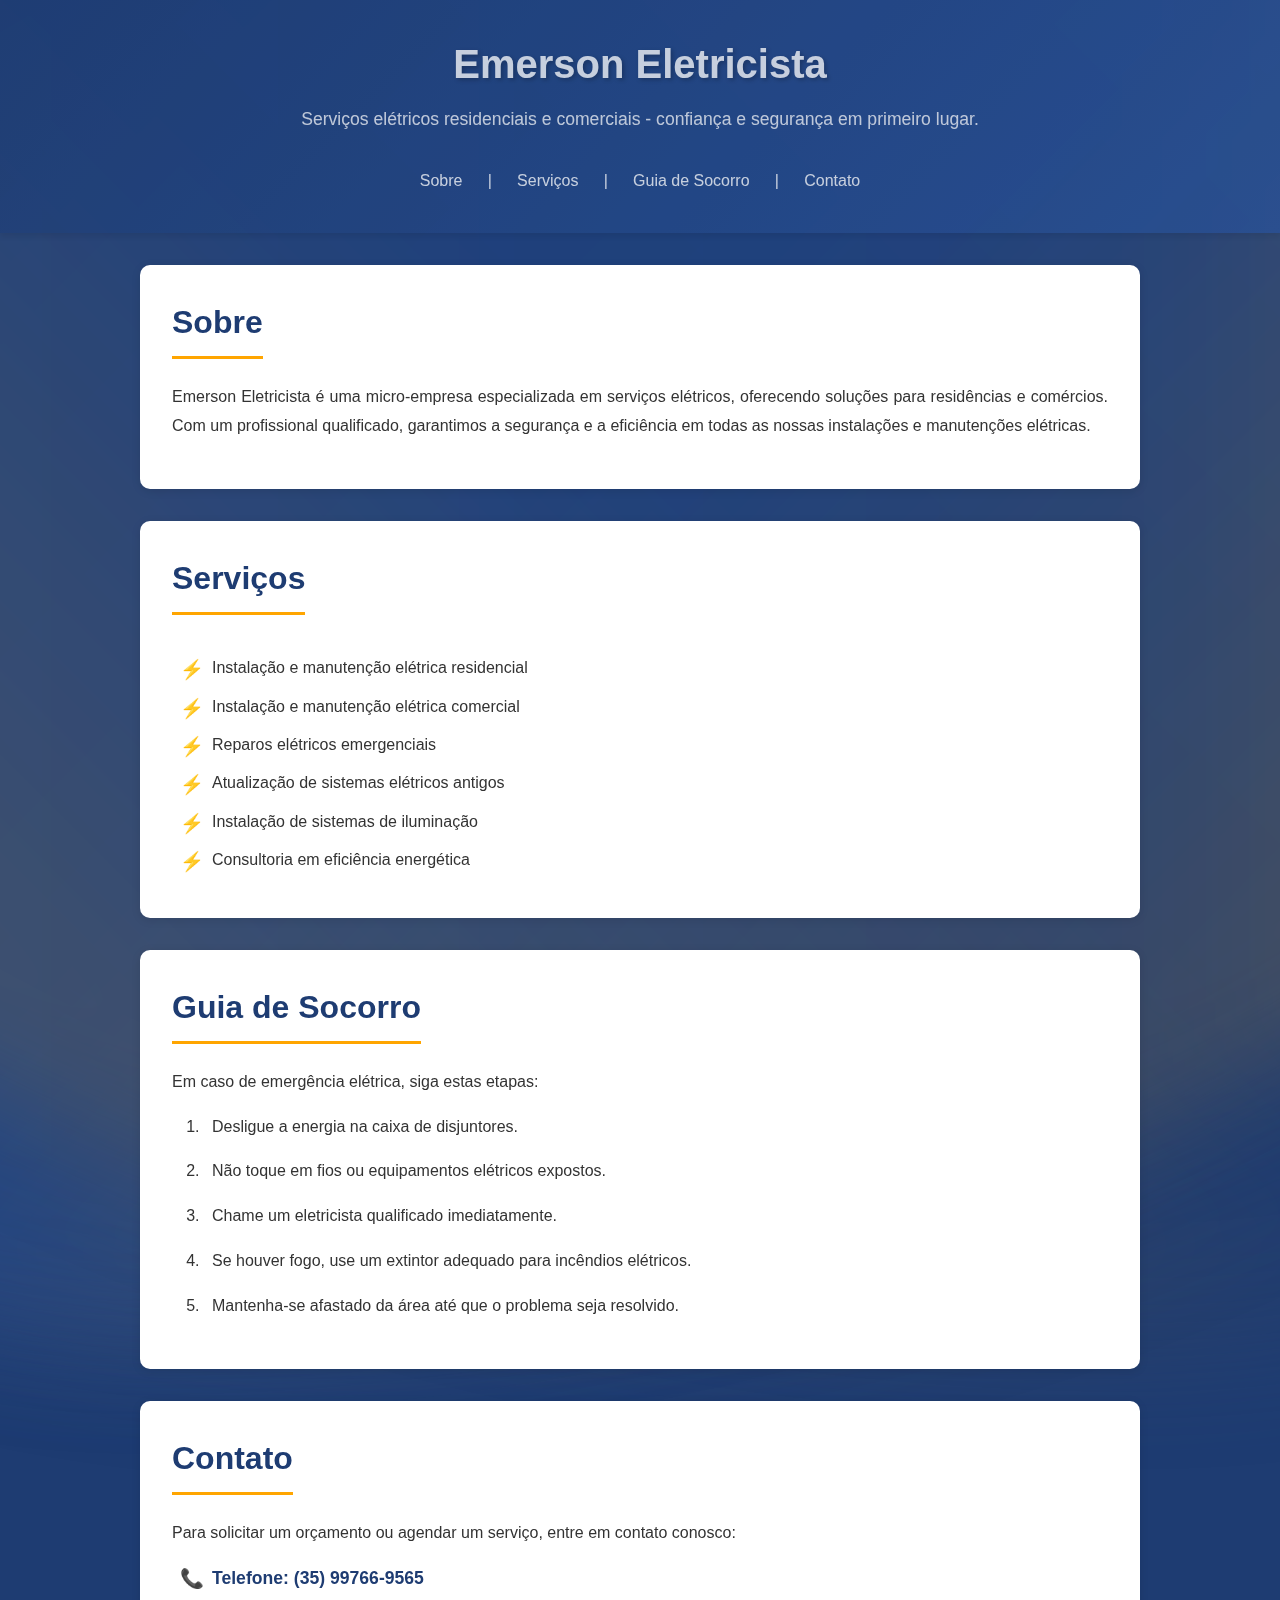
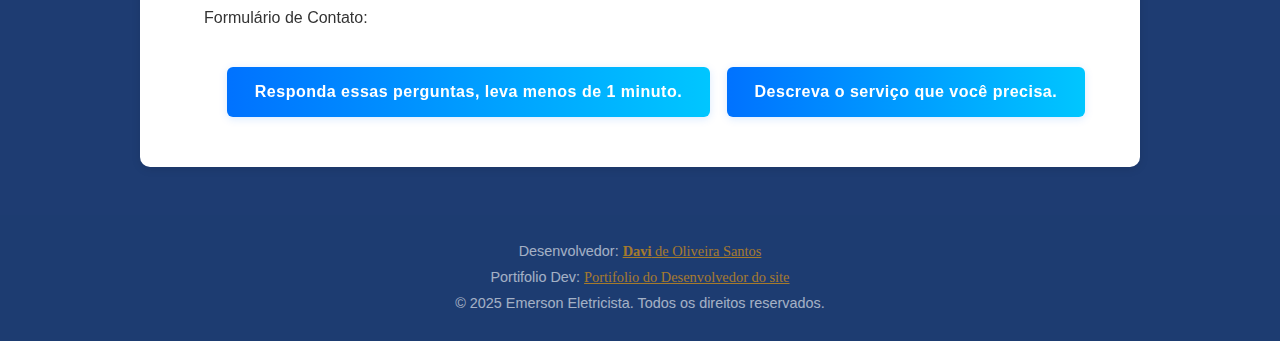
<file: index.html>
<!DOCTYPE html>
<html lang="en">

<head>
    <meta charset="UTF-8">
    <meta name="viewport" content="width=device-width, initial-scale=1.0">
    <title>Emerson Eletricista</title>
    <link rel="stylesheet" href="./src/css/index.css">
    <link rel="stylesheet" href="./src/css/forms/buttons.css">
    <link rel="stylesheet" href="./src/css/bg.css">
</head>

<body>
    <div class="bg-element"></div><div class="bg-element bg-element2"></div><div class="bg-element bg-element3"></div>
    <header>
        <h1>Emerson Eletricista</h1>
        <p>Serviços elétricos residenciais e comerciais - confiança e segurança em primeiro lugar.</p>
        <nav>
            <a href="#sobre">Sobre</a> |
            <a href="#servicos">Serviços</a> |
            <a href="#guia">Guia de Socorro</a> |
            <a href="#contato">Contato</a>
        </nav>
    </header>
    <section id="sobre">
        <h2 class="titulo">Sobre</h2>
        <p>Emerson Eletricista é uma micro-empresa especializada em serviços elétricos, oferecendo soluções para
            residências e comércios. Com um profissional qualificado, garantimos a segurança e a eficiência em todas as
            nossas instalações e manutenções elétricas.</p>
    </section>
    <search class="servicos" id="servicos">
        <h2 class="titulo">Serviços</h2>
        <ul>
            <li>Instalação e manutenção elétrica residencial</li>
            <li>Instalação e manutenção elétrica comercial</li>
            <li>Reparos elétricos emergenciais</li>
            <li>Atualização de sistemas elétricos antigos</li>
            <li>Instalação de sistemas de iluminação</li>
            <li>Consultoria em eficiência energética</li>
        </ul>
    </search>
    <section id="guia">
        <h2 class="titulo">Guia de Socorro</h2>
        <p>Em caso de emergência elétrica, siga estas etapas:</p>
        <ol>
            <li>Desligue a energia na caixa de disjuntores.</li>
            <li>Não toque em fios ou equipamentos elétricos expostos.</li>
            <li>Chame um eletricista qualificado imediatamente.</li>
            <li>Se houver fogo, use um extintor adequado para incêndios elétricos.</li>
            <li>Mantenha-se afastado da área até que o problema seja resolvido.</li>
        </ol>
    </section>
    <section id="contato">
        <h2 class="titulo">Contato</h2>
        <p>Para solicitar um orçamento ou agendar um serviço, entre em contato conosco:</p>
        <ul>
            <li>Telefone: (35) 99766-9565</li>
            <p>Formulário de Contato:</p>
            <div class="links">
                <a href="Formularios/perguntas.html">Responda essas perguntas, leva menos de 1 minuto.</a>
                <a href="Formularios/servicos.html">Descreva o serviço que você precisa.</a>
            </div>
        </ul>
    </section>
    <footer>
        <p>Desenvolvedor: <a href="https://github.com/Davioli12" target="_blank"><strong>Davi</strong> de Oliveira
                Santos</a></p>
        <p>Portifolio Dev: <a href="https://davioli12.github.io/portifolio" target="_blank">Portifolio do Desenvolvedor do site</a></p>
        <p>&copy; 2025 Emerson Eletricista. Todos os direitos reservados.</p>
    </footer>
</body>

</html>
</file>
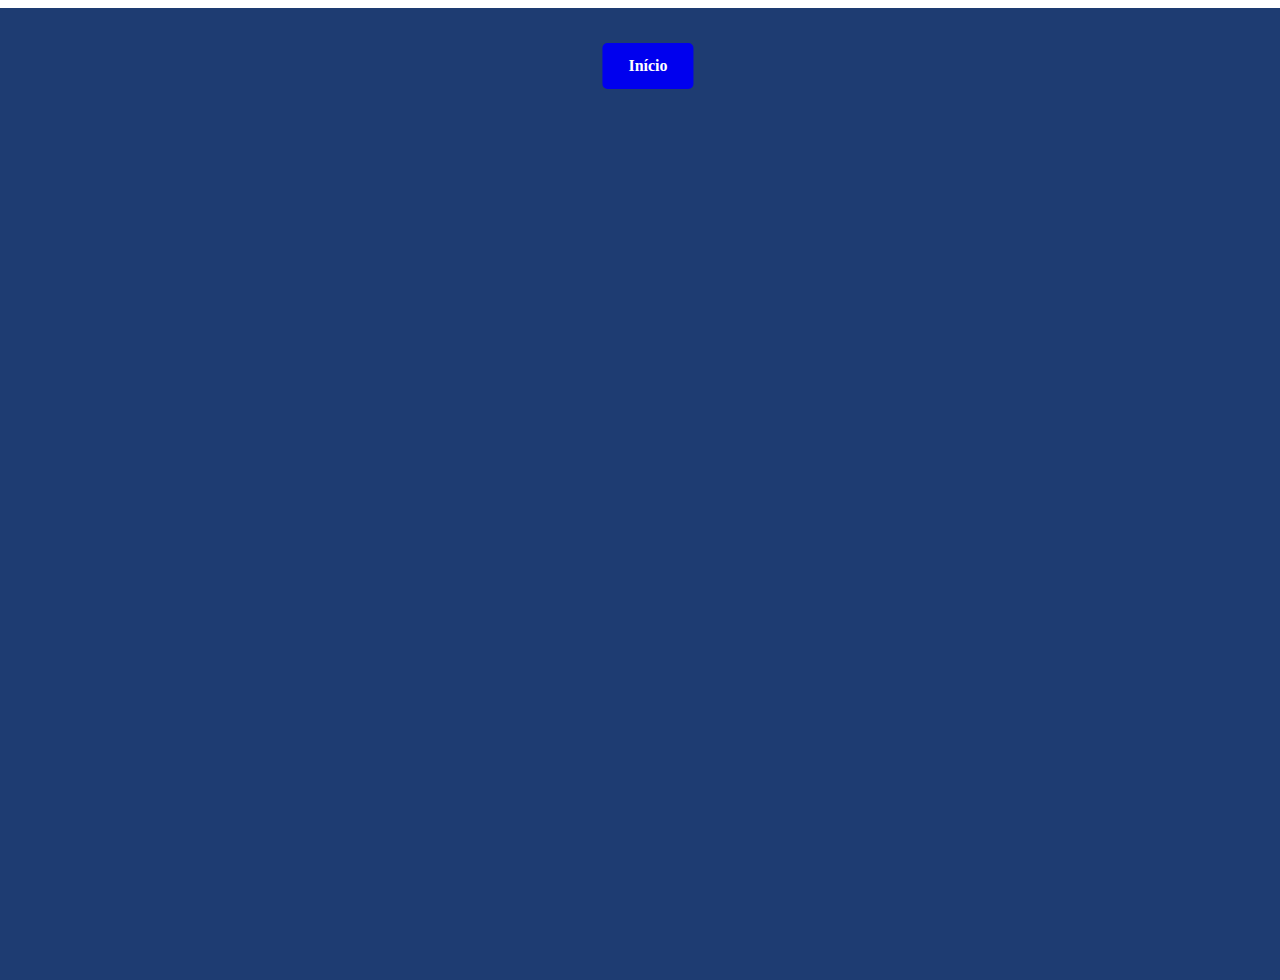
<file: Formularios/perguntas.html>
<!DOCTYPE html>
<html lang="pt-br">
<head>
    <meta charset="UTF-8">
    <meta name="viewport" content="width=device-width, initial-scale=1.0">
    <title>Formulário Perguntas</title>
    <link rel="stylesheet" href="../src/css/forms/buttons.css">
    <link rel="stylesheet" href="../src/css/forms/form.css">
</head>
<body>
    <div class="form-container">
        <div class="button-container">
            <a href="../">Início</a>
        </div>
        <iframe src="https://docs.google.com/forms/d/e/1FAIpQLSeLs9F_OnX9tE48tcMw0sm2vjiA0NE2S9bI_5jbsZ0nBUjLOw/viewform?embedded=true"
                width="100%" height="600" frameborder="0" marginheight="0" marginwidth="0">Carregando…</iframe>
    </div>
</body>
</html>
</file>
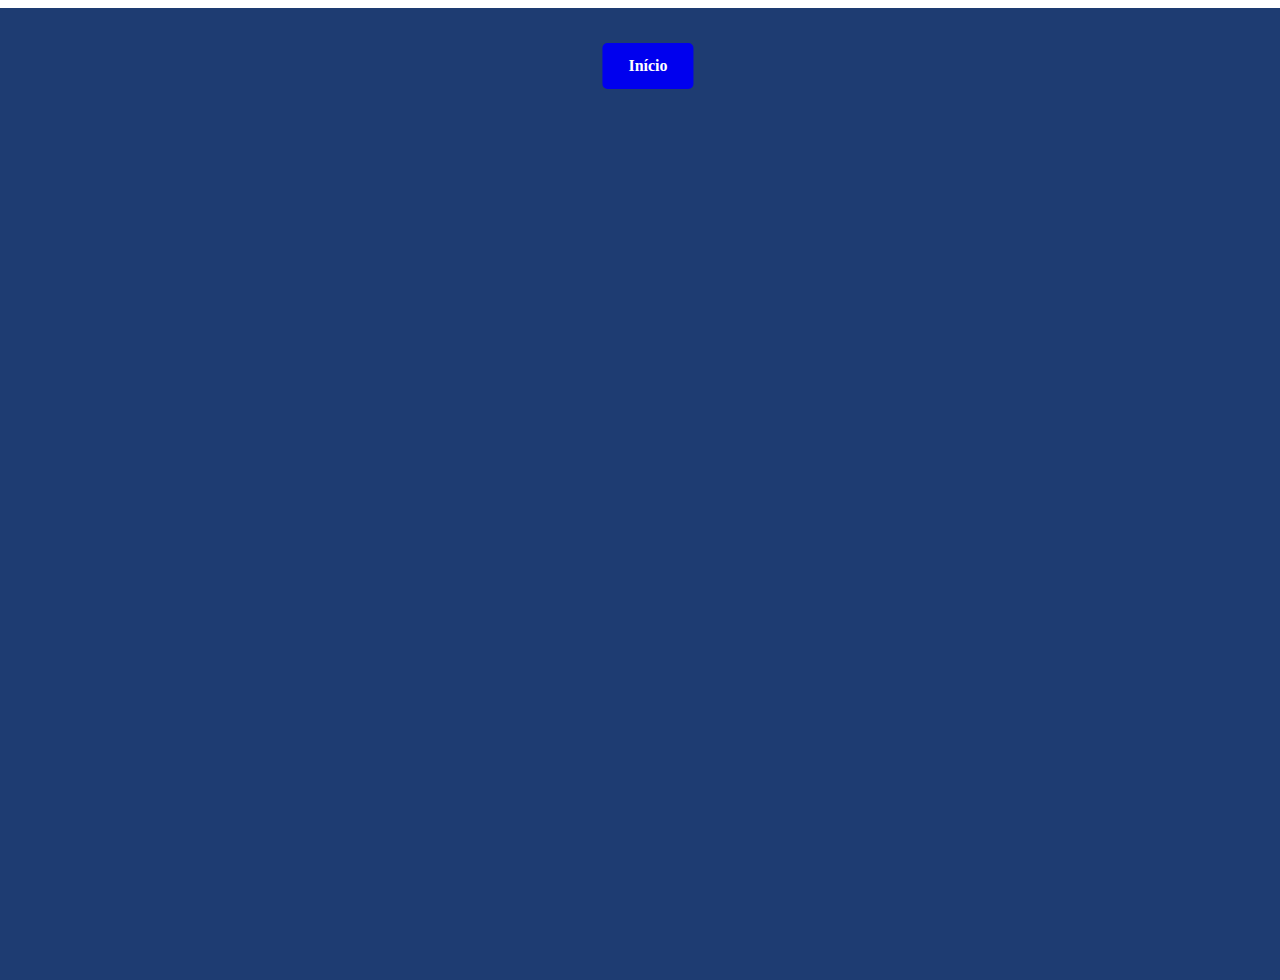
<file: Formularios/servicos.html>
<!DOCTYPE html>
<html lang="pt-br">
<head>
    <meta charset="UTF-8">
    <meta name="viewport" content="width=device-width, initial-scale=1.0">
    <title>Formulário Perguntas</title>
    <link rel="stylesheet" href="../src/css/forms/buttons.css">
    <link rel="stylesheet" href="../src/css/forms/form.css">
</head>
<body>
    <div class="form-container">
        <div class="button-container">
            <a href="../">Início</a>
        </div>
        <iframe src="https://docs.google.com/forms/d/e/1FAIpQLSet3b2LDZOJO9stCWVsvNI871Nie2rf3kXFlu1nWYA6KdzkXQ/viewform?embedded=true"
                width="100%" height="600" frameborder="0" marginheight="0" marginwidth="0">Carregando…</iframe>
    </div>
</body>
</html>
</file>
<file: src/css/forms/buttons.css>
.button-container {
    text-align: center;
    margin-bottom: 20px;
    background-color: transparent;
    padding: 10px;
}

.button-container a {
    text-decoration: none;
    color: #ffffff;
    font-weight: bold;
    padding: 12px 24px;
    border: 2px solid #0000EE;
    border-radius: 5px;
    background-color: #0000EE;
    transition: all 0.3s ease;
    margin: 5px;
    display: inline-block;
    font-size: clamp(0.875rem, 2vw, 1rem);
    white-space: nowrap;
}

.button-container a:hover {
    background-color: #ffffff;
    color: #0000EE;
    transform: translateY(-2px);
    box-shadow: 0 4px 12px rgba(0, 0, 238, 0.3);
}

.button-container a:active {
    transform: translateY(0);
}

.links {
    margin-top: 15px;
    text-align: center;
    align-items: center;
    padding: 10px;
}

.links a {
    display: inline-block;
    margin: 8px 6px;
    color: #fff;
    background: linear-gradient(90deg, #0072ff 0%, #00c6ff 100%);
    text-decoration: none;
    font-weight: bold;
    padding: 12px 28px;
    border-radius: 6px;
    box-shadow: 0 2px 8px rgba(0, 114, 255, 0.15);
    border: none;
    transition: all 0.3s ease;
    font-size: clamp(0.875rem, 2.5vw, 1rem);
    letter-spacing: 0.5px;
}

.links a:hover {
    background: linear-gradient(90deg, #00c6ff 0%, #0072ff 100%);
    color: #fff200;
    box-shadow: 0 4px 16px rgba(0, 114, 255, 0.25);
    transform: translateY(-3px);
}

.links a:active {
    transform: translateY(0);
}

/* Responsividade para Botões */
@media (max-width: 768px) {
    .button-container {
        margin-bottom: 15px;
        padding: 5px;
    }
    
    .button-container a {
        padding: 10px 18px;
        margin: 4px;
        width: auto;
        min-width: 120px;
    }
    
    .links a {
        padding: 10px 20px;
        margin: 6px 4px;
        width: auto;
        min-width: 140px;
    }
}

@media (max-width: 480px) {
    .button-container a,
    .links a {
        display: block;
        width: calc(100% - 20px);
        max-width: 300px;
        margin: 8px auto;
    }
}
</file>
<file: src/css/bg.css>
html {
    height: 100%;
}

body {
    margin: 0;
    background-color: #1e3c72;
}

.bg-element {
    animation: electric-wave 8s ease-in-out infinite alternate;
    background-image: linear-gradient(135deg, #1e3c72 0%, #2a5298 50%, #ffa500 100%);
    bottom: -50%;
    left: -50%;
    opacity: .4;
    position: fixed;
    right: -50%;
    top: -50%;
    z-index: -1;
    border-radius: 60% 40% 70% 30%/60% 30% 70% 40%;
    filter: blur(50px);
}

.bg-element2 {
    animation-direction: alternate-reverse;
    animation-duration: 10s;
    background-image: linear-gradient(45deg, #ffa500 0%, #1e3c72 50%, #2a5298 100%);
    opacity: .3;
    border-radius: 40% 60% 30% 70%/40% 70% 30% 60%;
    filter: blur(60px);
}

.bg-element3 {
    animation-duration: 12s;
    background-image: linear-gradient(90deg, #2a5298 0%, #1e3c72 70%, #ffa500 100%);
    opacity: .2;
    border-radius: 70% 30% 60% 40%/70% 40% 60% 30%;
    filter: blur(70px);
}

@keyframes electric-wave {
    0% {
        transform: translate(-20%, -20%) rotate(0deg) scale(1);
        border-radius: 60% 40% 70% 30%/60% 30% 70% 40%;
    }

    50% {
        transform: translate(20%, 20%) rotate(10deg) scale(1.05);
        border-radius: 40% 60% 30% 70%/40% 70% 30% 60%;
    }

    100% {
        transform: translate(-20%, -20%) rotate(0deg) scale(1);
        border-radius: 60% 40% 70% 30%/60% 30% 70% 40%;
    }
}
</file>
<file: src/css/forms/form.css>
body.form-page {
    margin: 0;
    padding: 0;
    background: #1e3c72;
    height: 100vh;
    width: 100vw;
    overflow: hidden;
}

.form-container {
    position: relative;
    width: 100vw;
    height: 100vh;
}

.form-container .button-container {
    position: absolute;
    top: 20px;
    left: 50%;
    transform: translateX(-50%);
    z-index: 2;
    width: auto;
    max-width: 90%;
}

.form-container iframe {
    position: absolute;
    top: 0;
    left: 0;
    width: 100vw;
    height: 100vh;
    border: none;
    border-radius: 0;
    box-shadow: none;
    background-color: #1e3c72;
    z-index: 1;
    transform: scale(1.08);
    transform-origin: top center;
    overflow: hidden;
}

/* Responsividade para Form Container */
@media (max-width: 1024px) {
    .form-container iframe {
        transform: scale(1.05);
    }
    
    .form-container .button-container {
        top: 15px;
    }
}

@media (max-width: 768px) {
    .form-container iframe {
        transform: scale(1.02);
    }
    
    .form-container .button-container {
        top: 10px;
        max-width: 95%;
    }
}

@media (max-width: 480px) {
    .form-container iframe {
        transform: scale(1);
    }
    
    .form-container .button-container {
        top: 5px;
        max-width: 98%;
    }
}

@media (max-height: 600px) and (orientation: landscape) {
    .form-container .button-container {
        top: 5px;
        padding: 5px;
    }
    
    .form-container .button-container a {
        padding: 8px 16px;
        font-size: 0.8rem;
    }
}
</file>
<file: src/css/index.css>
/* Reset e configurações base */
* {
    margin: 0;
    padding: 0;
    box-sizing: border-box;
}

body {
    font-family: 'Segoe UI', Tahoma, Geneva, Verdana, sans-serif;
    line-height: 1.6;
    color: #333;
    background-color: #f5f5f5;
}

/* Header */
header {
    background: linear-gradient(135deg, #1e3c72 0%, #2a5298 100%);
    color: white;
    padding: 2rem 1rem;
    text-align: center;
    box-shadow: 0 4px 6px rgba(0, 0, 0, 0.1);
    opacity: 0.75;
}

header h1 {
    font-size: 2.5rem;
    margin-bottom: 0.5rem;
    text-shadow: 2px 2px 4px rgba(0, 0, 0, 0.3);
}

header p {
    font-size: 1.1rem;
    margin-bottom: 1.5rem;
    opacity: 0.95;
    text-align: center;
}

nav {
    margin-top: 1rem;
}

nav a {
    color: white;
    text-decoration: none;
    padding: 0.5rem 1rem;
    margin: 0 0.3rem;
    border-radius: 5px;
    transition: background-color 0.3s ease;
    display: inline-block;
}

nav a:hover {
    background-color: rgba(255, 255, 255, 0.2);
}

/* Seções */
section {
    max-width: 1000px;
    margin: 2rem auto;
    padding: 2rem;
    background-color: white;
    border-radius: 10px;
    box-shadow: 0 2px 10px rgba(0, 0, 0, 0.1);
}

.servicos {
    max-width: 1000px;
    margin: 2rem auto;
    padding: 2rem;
    background-color: white;
    border-radius: 10px;
    box-shadow: 0 2px 10px rgba(0, 0, 0, 0.1);
}

.titulo {
    color: #1e3c72;
    font-size: 2rem;
    margin-bottom: 1.5rem;
    padding-bottom: 0.5rem;
    border-bottom: 3px solid #ffa500;
    display: inline-block;
}

/* Listas */
ul, ol {
    margin-left: 2rem;
    margin-top: 1rem;
}

ul li, ol li {
    margin-bottom: 0.8rem;
    padding-left: 0.5rem;
}

ul li {
    list-style-type: none;
    position: relative;
}

ul li::before {
    content: "⚡";
    position: absolute;
    left: -1.5rem;
    color: #ffa500;
    font-size: 1.2rem;
}

ol li {
    margin-bottom: 1rem;
    line-height: 1.8;
}

/* Seção de contato */
#contato ul li {
    font-weight: bold;
    color: #1e3c72;
    font-size: 1.1rem;
}

#contato ul li::before {
    content: "📞";
}

/* Parágrafo */
p {
    margin-bottom: 1rem;
    text-align: justify;
    line-height: 1.8;
}

/* Footer */
footer {
    background-color: #1e3c72;
    color: white;
    text-align: center;
    padding: 1.5rem;
    margin-top: 3rem;
    opacity: 0.75;
}

footer p {
    margin: 0;
    font-size: 0.9rem;
    opacity: 0.8;
    text-align: center;
}

footer a {
    font-family: cursive;
    color: #ffa500;
    text-decoration: underline;
}

/* Responsividade */
@media (max-width: 768px) {
    header h1 {
        font-size: 2rem;
    }

    header p {
        font-size: 1rem;
    }

    section, .servicos {
        margin: 1rem;
        padding: 1.5rem;
    }

    .titulo {
        font-size: 1.5rem;
    }

    nav a {
        display: block;
        margin: 0.5rem 0;
    }
}

/* Animação suave no scroll */
html {
    scroll-behavior: smooth;
}

/* Tablets */
@media (max-width: 1024px) {
    html {
        font-size: 15px;
    }
    
    section, .servicos {
        width: calc(100% - 3rem);
    }
}

/* Mobile Grande */
@media (max-width: 768px) {
    html {
        font-size: 14px;
    }
    
    header {
        padding: 1.5rem 0.5rem;
    }
    
    nav {
        flex-direction: column;
        align-items: center;
    }
    
    nav a {
        width: 90%;
        max-width: 300px;
        text-align: center;
        margin: 0.4rem 0;
    }
    
    section, .servicos {
        margin: 1rem auto;
        padding: 1.5rem 1rem;
        width: calc(100% - 1rem);
        border-radius: 8px;
    }
    
    ul, ol {
        margin-left: 1.5rem;
    }
}

/* Mobile Pequeno */
@media (max-width: 480px) {
    html {
        font-size: 14px;
    }
    
    header h1 {
        margin-bottom: 0.75rem;
    }
    
    header p {
        margin-bottom: 1rem;
    }
    
    section, .servicos {
        padding: 1.25rem 0.75rem;
        width: calc(100% - 0.5rem);
        border-radius: 6px;
    }
    
    .titulo {
        width: 100%;
        text-align: center;
    }
    
    ul li::before {
        left: -1.2rem;
        font-size: 1rem;
    }
    
    footer {
        margin-top: 2rem;
    }
}

/* Mobile Extra Pequeno */
@media (max-width: 360px) {
    html {
        font-size: 13px;
    }
    
    section, .servicos {
        padding: 1rem 0.5rem;
    }
    
    ul, ol {
        margin-left: 1rem;
    }
    
    ul li::before {
        left: -1rem;
    }
}

/* Landscape Mobile */
@media (max-height: 500px) and (orientation: landscape) {
    header {
        padding: 1rem 0.5rem;
    }
    
    header h1 {
        font-size: 1.5rem;
        margin-bottom: 0.3rem;
    }
    
    header p {
        font-size: 0.9rem;
        margin-bottom: 0.5rem;
    }
    
    nav {
        margin-top: 0.5rem;
    }
    
    nav a {
        padding: 0.4rem 0.8rem;
        font-size: 0.85rem;
    }
    
    section, .servicos {
        margin: 0.5rem auto;
        padding: 1rem;
    }
}

/* Telas muito grandes */
@media (min-width: 1440px) {
    html {
        font-size: 18px;
    }
    
    section, .servicos {
        max-width: 1200px;
    }
}

/* Print */
@media print {
    header {
        background: white;
        color: black;
        box-shadow: none;
    }
    
    nav {
        display: none;
    }
    
    section, .servicos {
        box-shadow: none;
        page-break-inside: avoid;
    }
    
    footer {
        background: white;
        color: black;
    }
}
</file>
